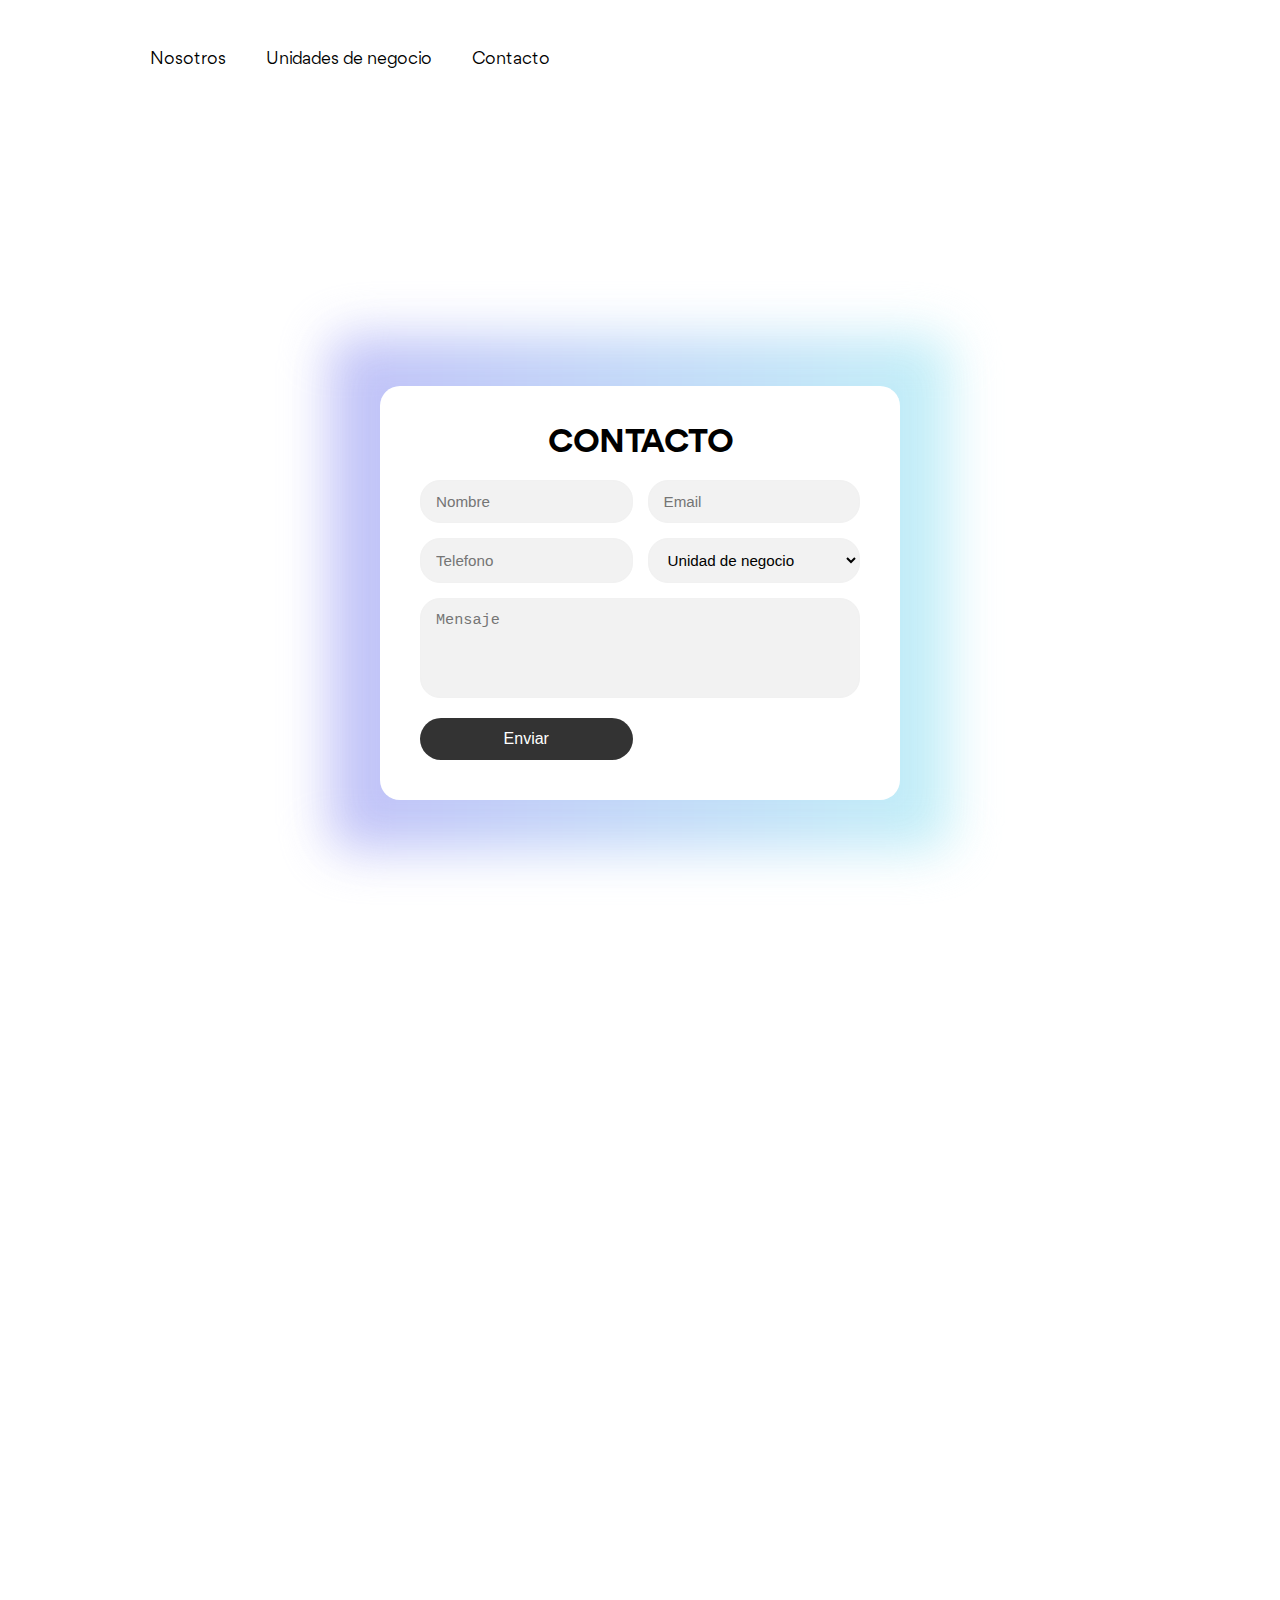
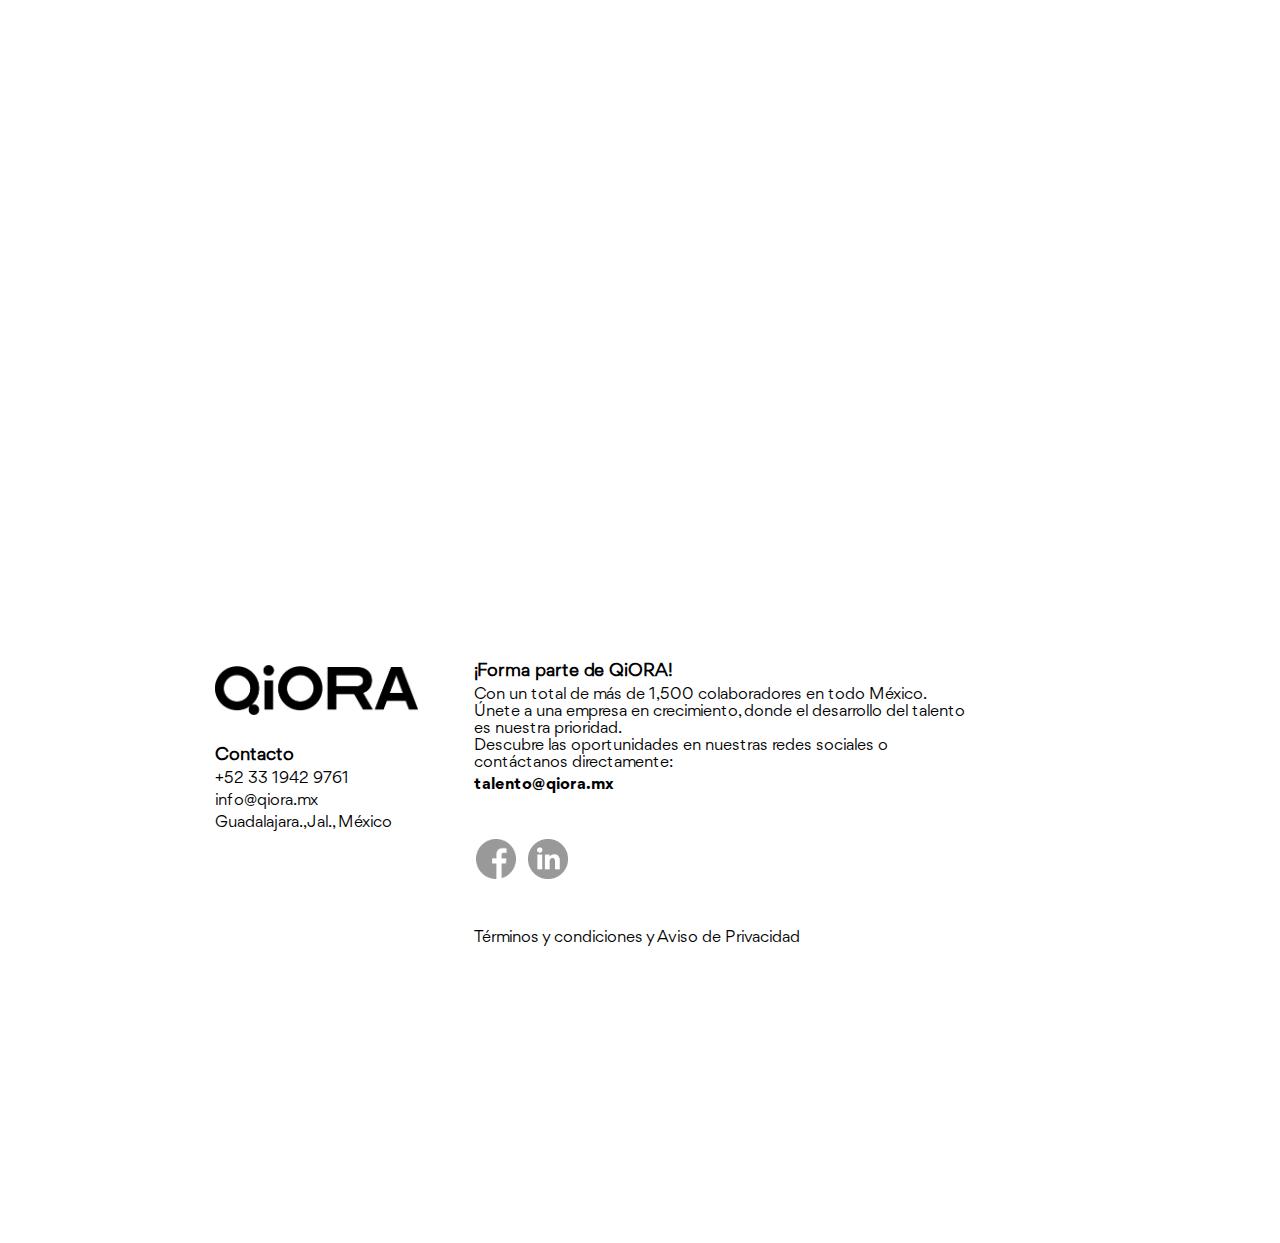
<file: Contacto/index.html>
<!DOCTYPE html>
<html lang="es">

<head>
  <meta charset="UTF-8">
  <meta name="viewport" content="width=device-width, initial-scale=1.0">
  <link rel="icon" type="image/png" sizes="32x32" href="../img/Q 32 negra.png" data-href-light="../img/Q 32 negra.png"
    data-href-dark="../img/Q 32 blanca.png">
  <title>Contacto</title>
  <style>
    @font-face {
      font-family: 'Gordita-Light';
      src: url('../Gordita/Gordita-Light.ttf') format('truetype');
    }

    @font-face {
      font-family: 'Gordita-Regular';
      src: url('../Gordita/Gordita-Regular.ttf') format('truetype');
    }

    @font-face {
      font-family: 'Gordita-Bold';
      src: url('../Gordita/Gordita-Bold.ttf') format('truetype');
    }

    @font-face {
      font-family: 'Gordita-Black';
      src: url('../Gordita/Gordita-Black.ttf') format('truetype');
    }

    * {
      margin: 0;
      padding: 0;
      box-sizing: border-box;
    }

    body {
      font-family: 'Gordita-Regular', sans-serif;
      /* background: linear-gradient(90deg, #babaf7, #bceef7, #ffe576, #f6a786, #babaf7, #abf5fc, #aae2aa); */
      background-color: #fff;
      background-size: 600% 600%;
      animation: gradient 12s ease infinite;
    }

    .form {
      position: sticky;
      display: flex;
      justify-content: center;
      align-items: center;
      top: 0;
      z-index: 1;
      height: 100vh;
    }


    .form-container-1 {
      position: relative;
      background: #fff;
      /* Caja blanca sólida */
      padding: 40px;
      border-radius: 20px;
      max-width: 600px;
      width: 90%;
      text-align: center;
      z-index: 0;
    }

    /* Halo degradado */
    .form-container-1::before {
      content: "";
      position: absolute;
      top: -10px;
      /* Distancia desde la caja blanca */
      left: -10px;
      right: -10px;
      bottom: -10px;
      border-radius: inherit;
      background: linear-gradient(90deg,
          #babaf7,
          #bceef7,
          #ffe576,
          #f6a786,
          #babaf7,
          #abf5fc,
          #aae2aa);
      background-size: 600% 600%;
      animation: gradient 12s ease infinite;
      z-index: -1;
      /* Detrás de la caja blanca */
      filter: blur(25px);
      /* Difumina para que parezca halo */
      opacity: 0.9;
      /* Intensidad del halo */
    }

    @keyframes gradient {
      0% {
        background-position: 0% 50%;
      }

      50% {
        background-position: 100% 50%;
      }

      100% {
        background-position: 0% 50%;
      }
    }

    .form-container {
      position: relative;
      background: #fff;
      /* Caja blanca sólida */
      padding: 40px;
      border-radius: 20px;
      max-width: 600px;
      width: 100%;
      text-align: center;
      z-index: 1;
    }


    h2 {
      font-family: 'Gordita-Bold', sans-serif;
      font-size: 2rem;
      margin-bottom: 20px;
      font-weight: bold;
    }

    .form-grid {
      display: grid;
      grid-template-columns: 1fr 1fr;
      gap: 15px;
      opacity: 0;
      transform: translateY(10px);
      transition: opacity 0.3s ease-out, transform 0.3s ease-out;
    }

    .form-grid.show {
      opacity: 1;
      transform: translateY(0);
    }

    .form-grid input,
    .form-grid select,
    .form-grid textarea {
      width: 100%;
      padding: 12px 15px;
      border: 1px solid #f1f1f1;
      border-radius: 20px;
      background: #f2f2f2;
      font-size: 0.95rem;
      outline: none;
    }

    input:focus,
    select:focus,
    textarea:focus,
    input:hover,
    select:hover,
    textarea:hover {
      border-color: #82939a;
      box-shadow: 0 0 15px rgba(130, 147, 154, 0.4);
    }

    input:valid:not(:placeholder-shown),
    select:valid:not(:placeholder-shown),
    textarea:valid:not(:placeholder-shown) {
      border-color: #4CAF50;
      box-shadow: 0 0 15px rgba(76, 175, 80, 0.4);
    }



    textarea {
      grid-column: span 2;
      resize: none;
      height: 100px;
    }

    button {
      margin-top: 20px;
      background: #333;
      color: white;
      border: none;
      padding: 12px 25px;
      border-radius: 25px;
      font-size: 1rem;
      cursor: pointer;
      transition: all 0.3s ease;
    }

    button:hover {
      background: #555;
      transform: scale(1.05);
    }

    /* contacto */
    .contacto {
      background-color: #fff;
      z-index: 2;
      position: relative;
      transform: translateY(100vh);
      height: 100vh;
      transition: transform 0.6s ease-out;
      display: flex;
      align-items: center;
      justify-content: center;
    }

    .contacto.slide-up {
      transform: translateY(0);
    }

    .footer {
      color: black;
    }

    .footer-section {
      display: inline-block;
      vertical-align: top;
      width: 60%;
    }

    .footer-section h3 {
      font-size: 1.1rem;
      font-weight: 'Gordita-Bold', sans-serif;
      margin-top: 10px;
    }

    .footer-section a,
    .footer-section p {
      display: block;
      color: black;
      text-decoration: none;
      margin: 5px 0;
    }

    .footer-section a:hover {
      text-decoration: underline;
    }

    .footer-bottom {
      text-align: center;
      margin-top: 30px;
    }

    .footer-bottom a {
      color: black;
      font-size: 0.9rem;
      text-decoration: underline;
    }

    .iconoSocial {
      width: clamp(30px, 4vw, 40px);
      height: clamp(30px, 4vw, 40px);
      margin-right: 10px;
    }

    .td-social {
      padding: 0;
      margin-right: 10px;
    }

    .a-coreo {
      font-family: 'Gordita-Bold', sans-serif;
    }

    .td-social:hover {
      transform: scale(1.1);
      transition: transform 0.3s ease;
      background-color: transparent;
    }

    .td-social:active {
      transform: scale(0.95);
      transition: transform 0.3s ease;
    }

    .logoBlanco {
      width: 40px;
      margin: 0 auto;
      padding-bottom: 30px;
    }

    .logo-contact {
      width: 30%;
    }

    .logo1 {
      height: 50px;
      margin-top: 30px;
    }

    /* ========================== */
    /* SECCIÓN 2 · HEADER Y NAVEGACIÓN */
    /* ========================== */
    .header-h {
      text-align: center;
      padding: 40px;
    }

    .nav-h {
      display: flex;
      justify-content: flex-start;
      gap: 20px;
      padding-left: 100px;
      padding-bottom: 2%;
    }

    .a-h {
      text-decoration: none;
      color: black;
      text-align: center;
      padding: 10px;
      font-size: 1.08rem;
      display: flex;
    }

    .a-h:hover {
      font-family: 'Gordita-Bold', sans-serif;
      border-radius: 50px;
      transform: scale(1.05);
      transition: transform 0.1s;
    }

    .a-h:active {
      transform: scale(0.90);
      transition: transform 0.1s;
    }

    /* Dropdown contenedor */
    .dropdown {
      position: relative;
      /* 👈 Necesario */
      display: inline-block;
    }

    /* Contenido oculto */
    .dropdown-content {
      display: none;
      position: absolute;
      /* 👈 vuelve a ponerlo */
      top: 100%;
      /* debajo del link */
      left: 0;
      background-color: white;
      min-width: 160px;
      box-shadow: 0px 4px 8px rgba(0, 0, 0, 0.2);
      z-index: 1000;
      flex-direction: column;
    }

    /* Links dentro del dropdown */
    .dropdown-content a {
      padding: 10px 15px;
      text-decoration: none;
      display: block;
      color: black;
    }

    .dropdown-content a:hover {
      background-color: #f1f1f1;
    }

    /* Mostrar al pasar el mouse */
    .dropdown:hover .dropdown-content {
      display: block;
    }
  </style>
</head>

<body>
  <header class="header-h">
    <nav class="nav-h">
      <a class="a-h" href="../index.html#idNosotros">Nosotros</a>

      <!-- Dropdown -->
      <div class="dropdown">
        <a class="a-h" href="#">Unidades de negocio</a>
        <div class="dropdown-content">
          <a href="../Conecta/index.html">Conecta</a>
          <a href="../Telecom/index.html">Telecom</a>
        </div>
      </div>

      <a class="a-h" href="#contacto">Contacto</a>
    </nav>
  </header>
  <section class="form">
    <div class="form-container-1">
      <!-- <form action="https://formsubmit.co/adalayaramburo@gmail.com" method="POST" class="form-container" id="form-grid"> -->
      <form action="https://formsubmit.co/adalayaramburo@gmail.com" method="POST" class="form-container"
        id="form-contacto">
        <input type="hidden" name="_captcha" value="true">
        <input type="hidden" name="_next" value="../Qiora/index.html">
        <input type="text" name="_honey" style="display:none">
        <h2>CONTACTO</h2>
        <div class="form-grid">

          <!-- <label for="contact-name">Nombre*:</label> -->
          <input type="text" id="contact-name" name="name" required placeholder="Nombre">
          <!-- <label for="contact-email">Correo*:</label> -->
          <input type="email" id="contact-email" name="email" required placeholder="Email">
          <!-- <label for="contact-phone">Teléfono:</label> -->
          <input type="text" id="contact-phone" name="phone" placeholder="Telefono">
          <!--  <label for="contact-product">Unidad de negocio:</label> -->
          <select id="contact-product" name="product" required>
            <<option value="">Unidad de negocio</option>
              <option>conecta</option>
              <option>Telecom</option>
              <option>Infraestructura</option>
              <option>Capital</option>
          </select>
          <!-- <label for="contact-message">Mensaje*:</label> -->
          <textarea id="contact-message" name="comments" required placeholder="Mensaje"></textarea>
        </div>
        <div class="form-grid">
          <button type="submit" class="boton-enviar">Enviar</button>
          <p id="form-status" class="estado-form"></p>
        </div>
      </form>
    </div>
    </div>
  </section>

  <section class="contacto">
    <footer class="footer">
      <div class="footer-section logo-contact">
        <img src="../img/Recurso 1.png" alt="QiORA logo" class="logo1">
        <br><br>
        <h3>Contacto</h3>
        <a href="tel:+523319429761">+52 33 1942 9761</a>
        <a href="mailto:info@qiora.mx">info@qiora.mx</a>
        <p>Guadalajara., Jal., México</p>
      </div>
      <div class="footer-section jobs">
        <br>
        <h3>¡Forma parte de QiORA!</h3>
        <p>Con un total de más de 1,500 colaboradores en todo México.
          <br>Únete a una empresa en crecimiento, donde el desarrollo del talento es nuestra prioridad.
          <br>Descubre las oportunidades en nuestras redes sociales o contáctanos directamente:
          <a class="a-coreo" href="mailto:conecta@qiora.mx">talento@qiora.mx</a>
        </p>
        <br><br>
        <table>
          <tr>
            <td class="td-social"><a href="https://www.facebook.com/profile.php?id=61554024103201"><img
                  src="../img/facebook.png" alt="Facebook" class="iconoSocial"></a></td>
            <td class="td-social"><a href="https://www.linkedin.com/company/qioramx/"><img src="../img/linkedin.png"
                  alt="LinkedIn" class="iconoSocial"></a></td>
          </tr>
        </table>
        <br><br>
        <a href="#">Términos y condiciones y Aviso de Privacidad</a>
      </div>
    </footer>
  </section>

  <script>
    const form = document.querySelector('.form'); // 👈 usa el mismo nombre siempre
    let active = false;

    const observer = new IntersectionObserver(entries => {
      entries.forEach(entry => {
        active = entry.isIntersecting;
      });
    }, { threshold: 0.1 });

    observer.observe(form);

    const scaleInicial = 1.1; // valor inicial de escala

    window.addEventListener('scroll', () => {
      if (!active) return; // solo aplica si la sección está visible

      const scrollY = window.scrollY;
      const start = form.offsetTop;

      const scaleform = scaleInicial - (scrollY - start) / 3000;
      form.style.transform = `scale(${scaleform})`;
    });

    // Validación básica antes del envío real
    document.getElementById('form-contacto').addEventListener('submit', function (e) {
      const name = document.getElementById('contact-name').value.trim();
      const email = document.getElementById('contact-email').value.trim();
      const message = document.getElementById('contact-message').value.trim();
      const status = document.getElementById('form-status');

      if (!name || !email || !message) {
        e.preventDefault(); // evita el envío solo si hay error
        status.textContent = "Por favor completa los campos obligatorios.";
        status.style.color = "red";
      }
    });

    const mediaQuery = window.matchMedia('(prefers-color-scheme: dark)');
    const links = document.querySelectorAll('link[rel="icon"]');

    const updateIcon = () => {
      const isDark = mediaQuery.matches;
      const dataKey = isDark ? 'hrefDark' : 'hrefLight';

      links.forEach(link => {
        link.href = link.dataset[dataKey];
      });
    };

    // Ejecutar al cargar la página
    updateIcon();

    // Escuchar cambios de modo
    mediaQuery.addEventListener('change', updateIcon);


    // imagenes
    // Selecciona todos los div del documento

    const images = document.querySelectorAll('.form-grid');
    const observer3 = new IntersectionObserver((entries) => {
      entries.forEach(entry => {
        const index = [...images].indexOf(entry.target); // para cascada
        if (entry.isIntersecting) {
          entry.target.style.transitionDelay = `${index * 0.1}s`;
          entry.target.classList.add('show');
        } else {
          entry.target.style.transitionDelay = `${index * 0.1}s`;
          entry.target.classList.remove('show');
        }
      });
    }, {
      threshold: 0.3
    });
    images.forEach(div => observer3.observe(div));

  </script>
</body>

</html>
</file>
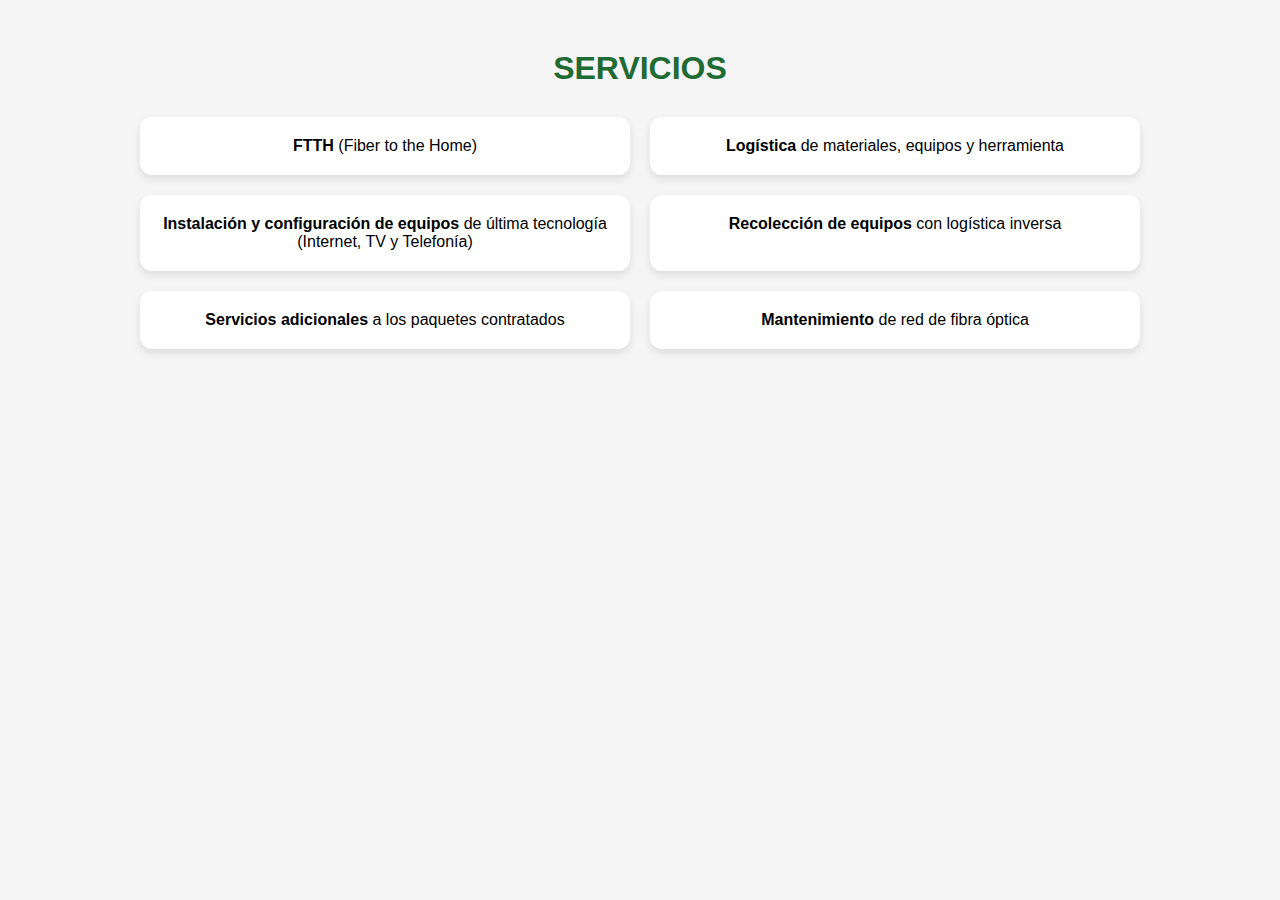
<file: Conecta/index1.html>
<!DOCTYPE html>
<html lang="es">
<head>
  <meta charset="UTF-8">
  <meta name="viewport" content="width=device-width, initial-scale=1.0">
  <title>Servicios Animados</title>
  <style>
    body {
      font-family: Arial, sans-serif;
      background-color: #f5f5f5;
      margin: 0;
      padding: 0;
    }

    .contenedor {
      max-width: 1000px;
      margin: 50px auto;
      text-align: center;
    }

    h2 {
      color: #206b33;
      font-size: 2rem;
      margin-bottom: 30px;
    }

    .grid {
      display: grid;
      grid-template-columns: repeat(2, 1fr);
      gap: 20px;
    }

    .card {
      background: white;
      padding: 20px;
      border-radius: 12px;
      box-shadow: 0 4px 8px rgba(0,0,0,0.1);
      text-align: center;
      font-size: 1rem;
      opacity: 0;
      transform: translateY(50px);
      transition: all 0.8s ease;
    }

    .card.show {
      opacity: 1;
      transform: translateY(0);
    }

    @media (max-width: 768px) {
      .grid {
        grid-template-columns: 1fr;
      }
    }
  </style>
</head>
<body>
  <div class="contenedor">
    <h2>SERVICIOS</h2>
    <div class="grid">
      <div class="card"><strong>FTTH</strong> (Fiber to the Home)</div>
      <div class="card"><strong>Logística</strong> de materiales, equipos y herramienta</div>
      <div class="card"><strong>Instalación y configuración de equipos</strong> de última tecnología (Internet, TV y Telefonía)</div>
      <div class="card"><strong>Recolección de equipos</strong> con logística inversa</div>
      <div class="card"><strong>Servicios adicionales</strong> a los paquetes contratados</div>
      <div class="card"><strong>Mantenimiento</strong> de red de fibra óptica</div>
    </div>
  </div>

  <script>
  const cards = document.querySelectorAll('.card');

  const observer = new IntersectionObserver((entries) => {
    entries.forEach(entry => {
      const index = [...cards].indexOf(entry.target);

      if (entry.isIntersecting) {
        // 👉 Aparecen en cascada
        entry.target.style.transitionDelay = `${index * 0.2}s`;
        entry.target.classList.add('show');
      } else {
        // 👉 Desaparecen en cascada también
        entry.target.style.transitionDelay = `${index * 0.2}s`;
        entry.target.classList.remove('show');
      }
    });
  }, {
    threshold: 0.3
  });

  cards.forEach(card => observer.observe(card));
</script>

</body>
</html>
</file>
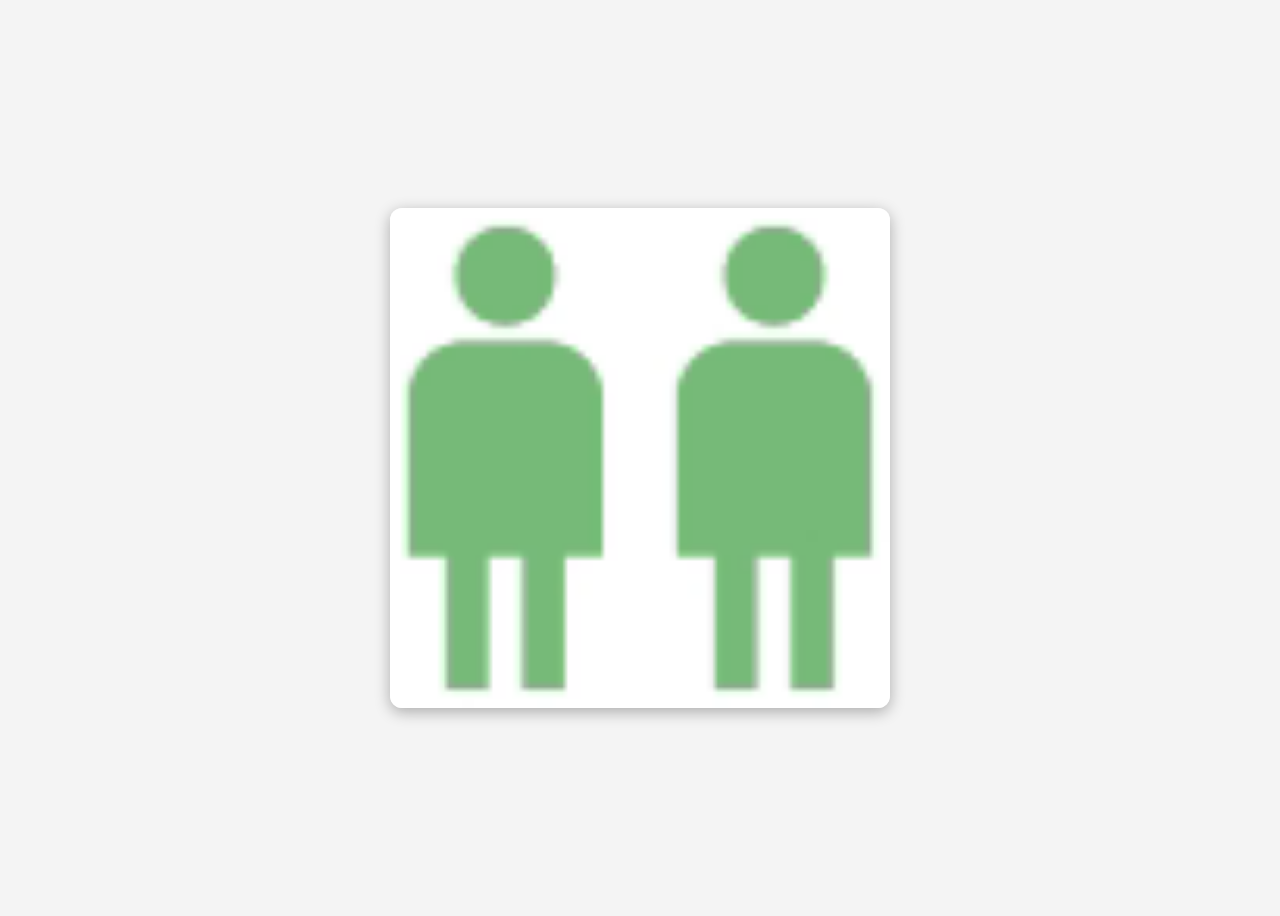
<file: Conecta/index2.html>
<!DOCTYPE html>
<html lang="es">
<head>
  <meta charset="UTF-8">
  <meta name="viewport" content="width=device-width, initial-scale=1.0">
  <title>Video con Hover</title>
  <style>
    body {
      display: flex;
      justify-content: center;
      align-items: center;
      height: 100vh;
      background: #f4f4f4;
    }

    video {
      width: 500px;
      border-radius: 12px;
      box-shadow: 0 4px 15px rgba(0,0,0,0.3);
      cursor: pointer;
    }
  </style>
</head>
<body>

  <video id="miVideo" muted loop>
    <source src="../Conecta/img/videoejemplo.mp4" type="video/mp4">
    Tu navegador no soporta video.
  </video>

  <script>
    const video = document.getElementById("miVideo");

    // Reproducir al pasar el mouse
    video.addEventListener("mouseenter", () => {
      video.play();
    });

    // Pausar y reiniciar al quitar el mouse
    video.addEventListener("mouseleave", () => {
      video.pause();
      video.currentTime = 0; // 👈 siempre vuelve al inicio
    });
  </script>

</body>
</html>
</file>
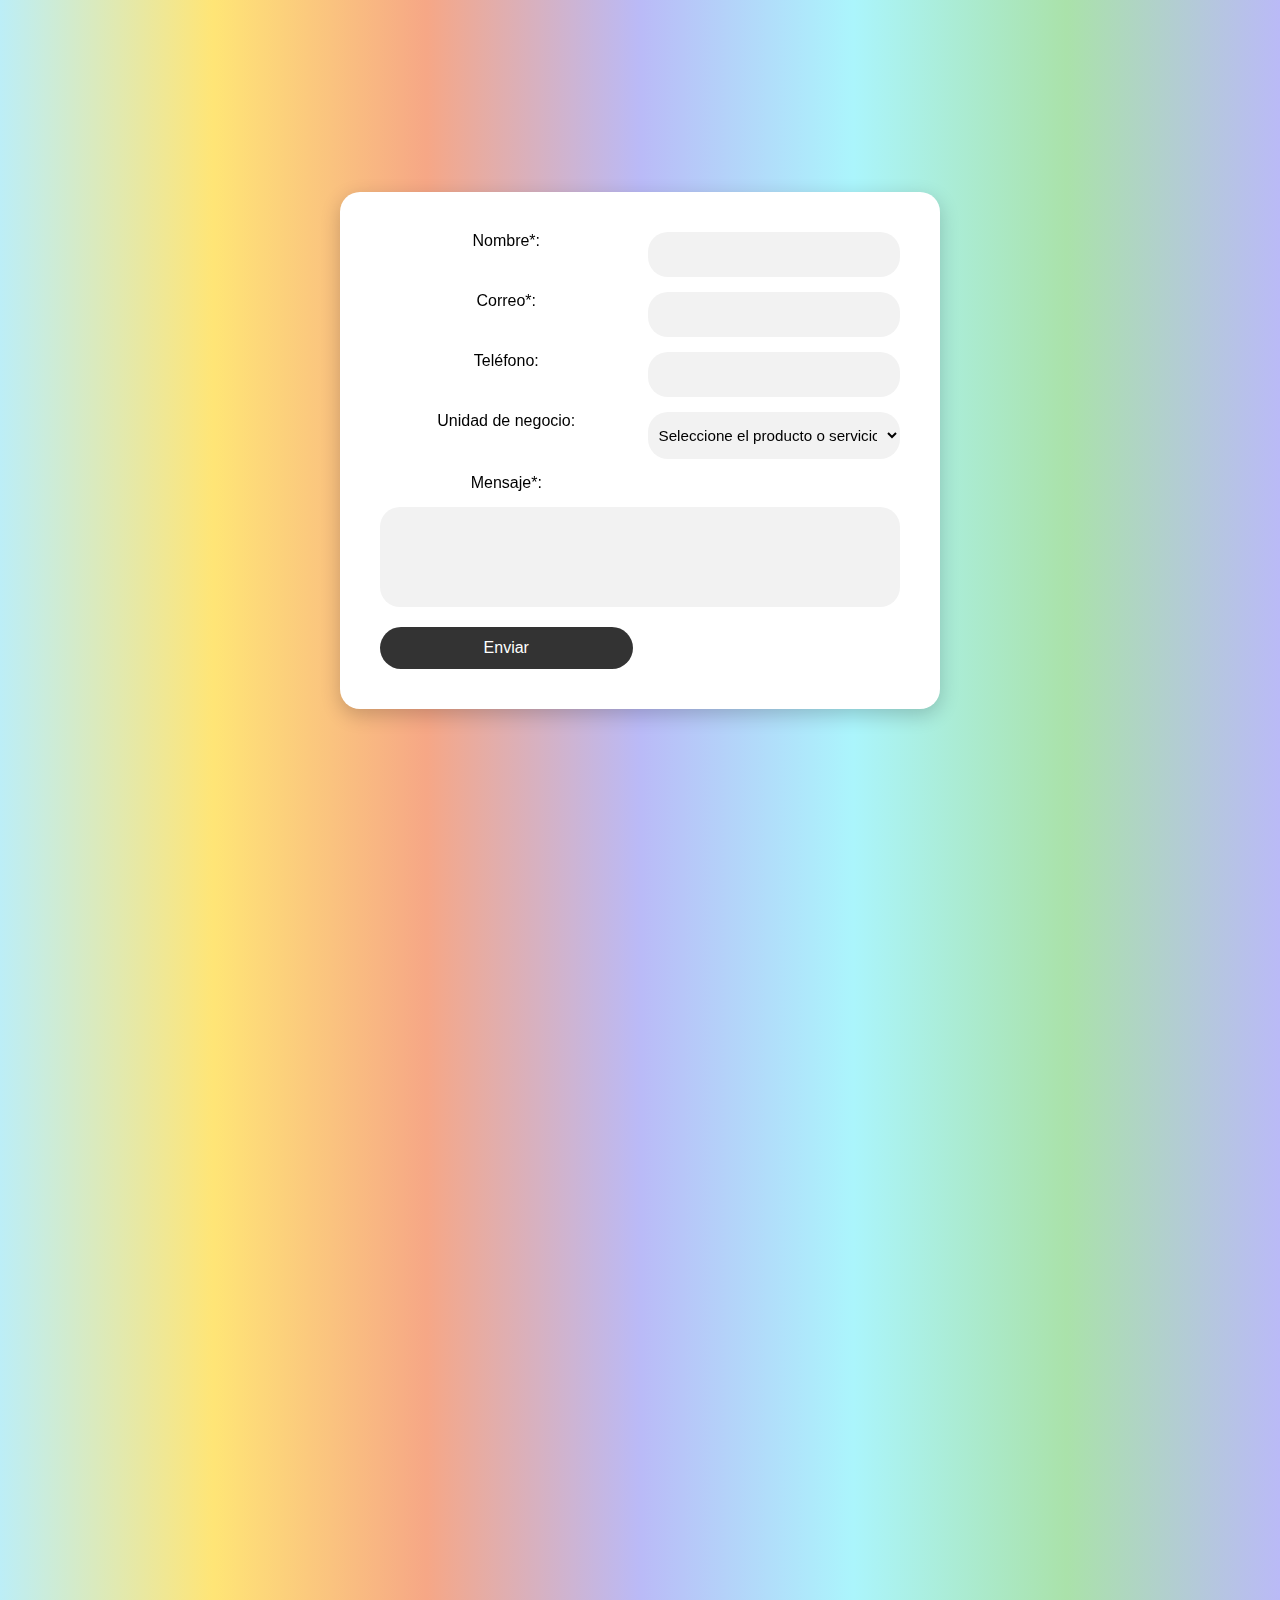
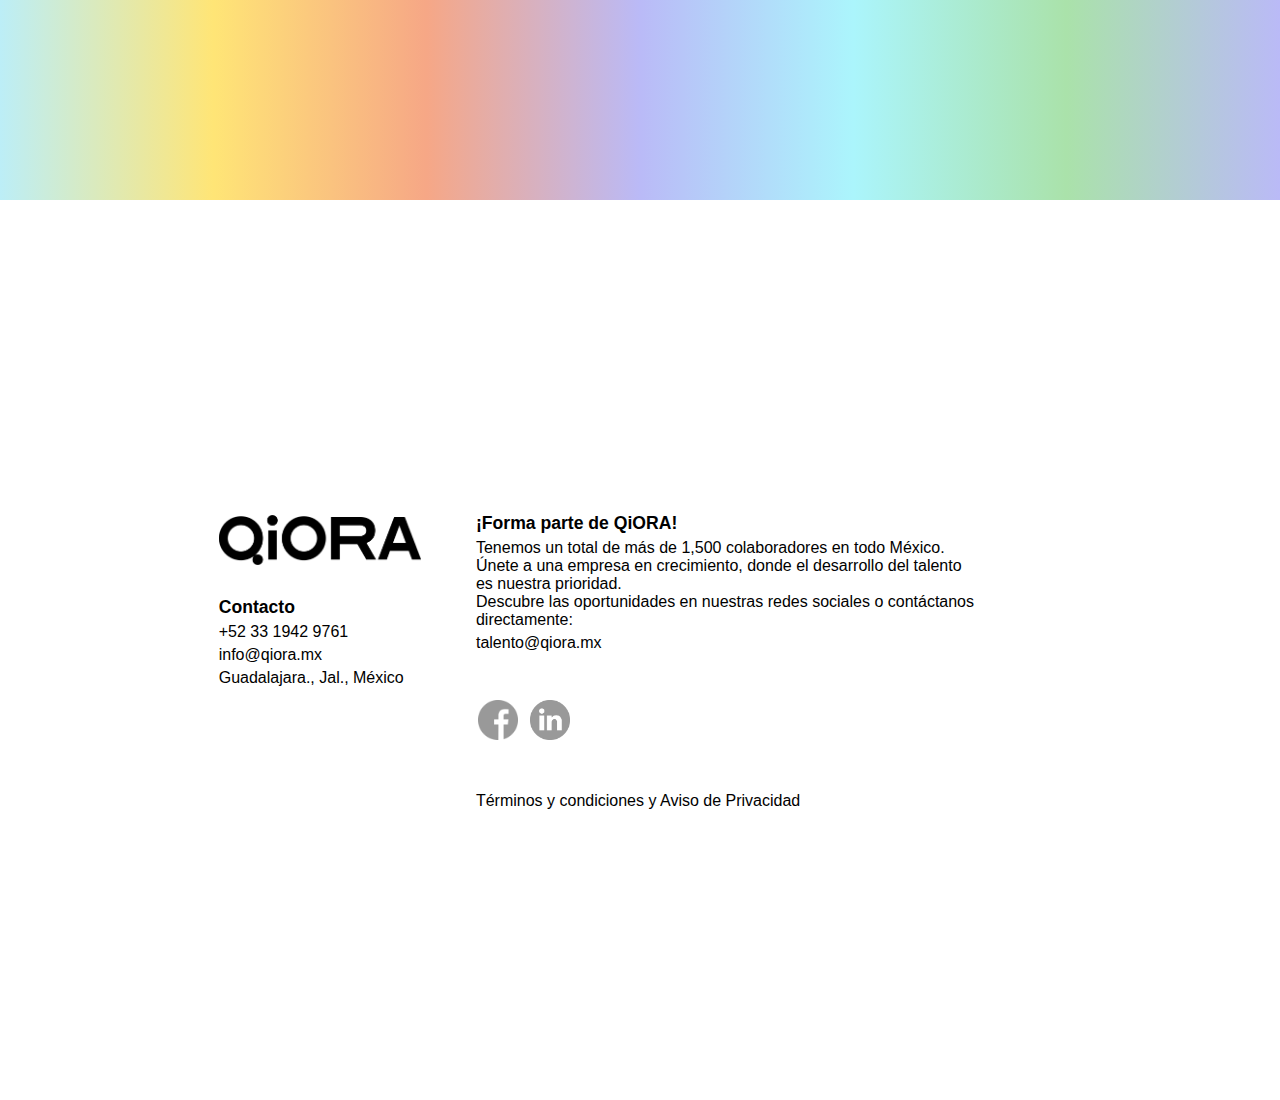
<file: Contacto/index2.html>
<!DOCTYPE html>
<html lang="es">

<head>
    <meta charset="UTF-8">
    <meta name="viewport" content="width=device-width, initial-scale=1">
    <link rel="icon" type="image/png" sizes="32x32" href="../img/Q 32 negra.png"
    data-href-light="../Qiora/img/Q 32 negra.png" data-href-dark="../img/Q 32 blanca.png">
    <meta name="description" content="Qiora es una empresa dedicada a la creación de animaciones y efectos visuales.">
    <script src="../Contacto/JsContacto.js" defer></script>
    <link rel="stylesheet" href="../Contacto/estiloContacto.css">
    <title>Contacto</title>
</head>

<body>
    <section class="form">
        <form action="https://formsubmit.co/adalayaramburo@gmail.com" method="POST" class="form-container"
            id="form-grid">
            <!-- Protección contra spam y redirección -->
            <input type="hidden" name="_captcha" value="true">
            <input type="hidden" name="_next" value="">
            <input type="text" name="_honey" style="display:none">

            <div class="form-grid">
                <label for="contact-name">Nombre*:</label>
                <input type="text" id="contact-name" name="name" required>
                <label for="contact-email">Correo*:</label>
                <input type="email" id="contact-email" name="email" required>
                <label for="contact-phone">Teléfono:</label>
                <input type="text" id="contact-phone" name="phone">
                <label for="contact-product">Unidad de negocio:</label>
                <select id="contact-product" name="product" required>
                    <option value="">Seleccione el producto o servicio</option>
                    <option>conecta</option>
                    <option>Telecom</option>
                    <option>Infraestructura</option>
                    <option>Capital</option>
                </select>
                <label for="contact-message">Mensaje*:</label>
                <textarea id="contact-message" name="comments" required></textarea>
            </div>
            <div class="form-grid">
                <button type="submit" class="boton-enviar">Enviar</button>
                <p id="form-status" class="estado-form"></p>
            </div>
        </form>
        </div>
    </section>

    <section class="contacto">
        <footer class="footer">
            <div class="footer-section logo-contact">
                <img src="../img/Recurso 1.png" alt="QiORA logo" class="logo1">
                <br><br>
                <h3>Contacto</h3>
                <a href="tel:+523319429761">+52 33 1942 9761</a>
                <a href="mailto:info@qiora.mx">info@qiora.mx</a>
                <p>Guadalajara., Jal., México</p>
            </div>
            <div class="footer-section jobs">
                <br>
                <h3>¡Forma parte de QiORA!</h3>
                <p>Tenemos un total de más de 1,500 colaboradores en todo México.
                    <br>Únete a una empresa en crecimiento, donde el desarrollo del talento es nuestra prioridad.
                    <br>Descubre las oportunidades en nuestras redes sociales o contáctanos directamente:
                    <a class="a-coreo" href="mailto:talento@qiora.mx">talento@qiora.mx</a>
                </p>
                <br><br>
                <table>
                    <tr>
                        <td class="td-social"><a href="https://www.facebook.com/profile.php?id=61554024103201"><img
                                    src="../img/facebook.png" alt="Facebook" class="iconoSocial"></a></td>
                        <td class="td-social"><a href="https://www.linkedin.com/company/qioramx/"><img
                                    src="../img/linkedin.png" alt="LinkedIn" class="iconoSocial"></a></td>
                    </tr>
                </table>
                <br><br>
                <a href="#">Términos y condiciones y Aviso de Privacidad</a>
            </div>
        </footer>
    </section>

</body>

</html>
</file>
<file: Contacto/estiloContacto.css>
* {
     margin: 0;
     padding: 0;
     box-sizing: border-box;
 }

 body {
     font-family: sans-serif;
     background: linear-gradient(90deg, #bceef7, #ffe576, #f6a786,#babaf7,#abf5fc, #aae2aa, #babaf7);
     scroll-behavior: smooth;
 }

 /* contacto */
 .contacto {
     background-color: #fff;
     z-index: 2;
     position: relative;
     transform: translateY(100vh);
     height: 100vh;
     transition: transform 0.6s ease-out;
     display: flex;
     align-items: center;
     justify-content: center;
 }

 .contacto.slide-up {
     transform: translateY(0);
 }

 .footer {
     color: black;
 }

 .footer-section {
     display: inline-block;
     vertical-align: top;
     width: 60%;
 }

 .footer-section h3 {
     font-size: 1.1rem;
     font-weight: 'Gordita-Bold', sans-serif;
     margin-top: 10px;
 }

 .footer-section a,
 .footer-section p {
     display: block;
     color: black;
     text-decoration: none;
     margin: 5px 0;
 }

 .footer-section a:hover {
     text-decoration: underline;
 }

 .footer-bottom {
     text-align: center;
     margin-top: 30px;
 }

 .footer-bottom a {
     color: black;
     font-size: 0.9rem;
     text-decoration: underline;
 }

 .iconoSocial {
     width: clamp(30px, 4vw, 40px);
     height: clamp(30px, 4vw, 40px);
     margin-right: 10px;
 }

 .td-social {
     padding: 0;
     margin-right: 10px;
 }

 .a-coreo {
     font-family: 'Gordita-Bold', sans-serif;
 }

 .td-social:hover {
     transform: scale(1.1);
     transition: transform 0.3s ease;
     background-color: transparent;
 }

 .td-social:active {
     transform: scale(0.95);
     transition: transform 0.3s ease;
 }

 .logoBlanco {
     width: 40px;
     margin: 0 auto;
     padding-bottom: 30px;
 }

 .logo-contact {
     width: 30%;
 }

 .logo1 {
     height: 50px;
     margin-top: 30px;
 }

 /* formulario   */
 .form-container {
     background: white;
     padding: 40px;
     border-radius: 20px;
     box-shadow: 0 6px 20px rgba(0, 0, 0, 0.2);
     max-width: 600px;
     width: 90%;
     text-align: center;
 }

 h2 {
     font-size: 2rem;
     margin-bottom: 20px;
     font-weight: bold;
 }

 .form-grid {
     display: grid;
     grid-template-columns: 1fr 1fr;
     gap: 15px;
 }

 .form-grid input,
 .form-grid select,
 .form-grid textarea {
     width: 100%;
     padding: 14px 7px;
     border: none;
     border-radius: 20px;
     background: #f2f2f2;
     font-size: 0.95rem;
     outline: none;
 }

 textarea {
     grid-column: span 2;
     resize: none;
     height: 100px;
 }

 .boton-enviar {
     margin-top: 20px;
     background: #333;
     color: white;
     border: none;
     padding: 12px 25px;
     border-radius: 25px;
     font-size: 1rem;
     cursor: pointer;
     transition: all 0.3s ease;
 }

 .boton-enviar:hover {
     background: #555;
     transform: scale(1.05);
 }

 .form {
     position: sticky;
     top: 0;
     z-index: 1;
     height: 100vh;
     transition: transform 0.2s ease-out;
     display: flex;
     align-items: center;
     justify-content: center;
 }
</file>
